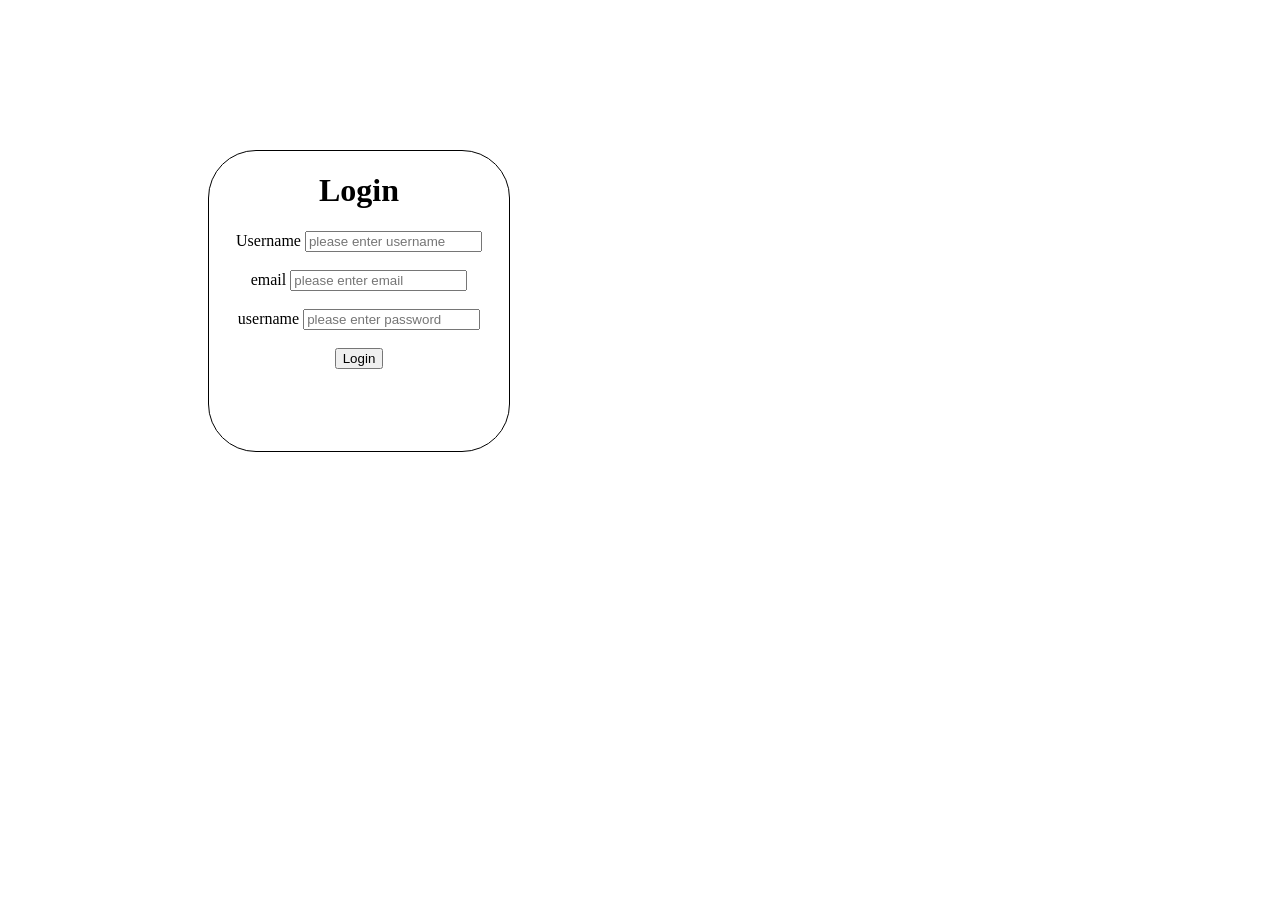
<file: Lesson Three/index.html>
<!DOCTYPE html>
<html lang="en">
<head>
    <meta charset="UTF-8">
    <meta http-equiv="X-UA-Compatible" content="IE=edge">
    <meta name="viewport" content="width=device-width, initial-scale=1.0">
    <title>Document</title>


    <style>

        form{

            border: 1px solid black;
            height: 300px;
            width: 300px;
            text-align: center;
            margin-left: 200px;
            margin-top: 150px;
            border-radius: 3rem;

        }

    </style>
</head>
<body>

    <form action="#">
    <h1>Login</h1>


    <label for="username">Username</label>
     <input type="text" 
     name="useername"
     id="username"
     placeholder="please enter username"
     />

     <br>
     <br>

     <label for="email">email</label>
     <input type="email" 
     name="email"
     id="email"
     placeholder="please enter email"
     />

     <br>
     <br>

     <label for="password">username</label>
     <input type="password" 
     name="password"
     id="password"
     placeholder="please enter password"
     />
<br>
<br>

<button type="submit">Login</button>

</form>

    
</body>
</html>
</file>
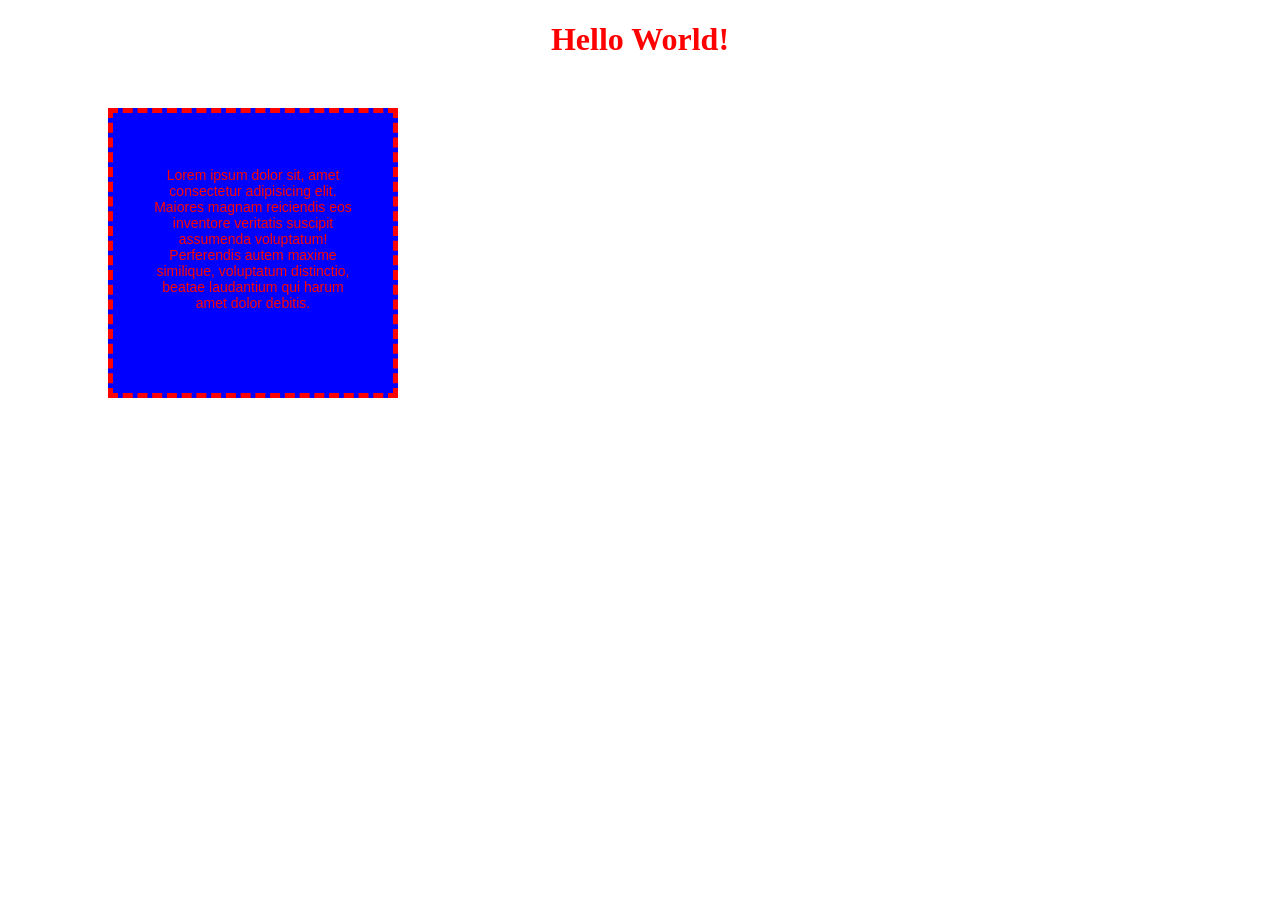
<file: Lesson Two/index.html>
<!DOCTYPE html>
<html lang="en">
<head>
    <meta charset="UTF-8">
    <meta http-equiv="X-UA-Compatible" content="IE=edge">
    <meta name="viewport" content="width=device-width, initial-scale=1.0">
    <title>Document</title>


    <style>
        p {
        color: white;
        font-size: 14px;
        font-family: sans-serif ;
        }

    </style>

    <link rel="stylesheet" href="style.css" />

</head>

<body style= "text-align: center;">

    <h1 style="color: red;">Hello World! </h1>
    
    <div 
     style=" 
     height:200px;
     width: 200px; 
     background-color: blue;
    padding: 40px;
    border: 5px dashed red;
    margin-top: 50px;
    margin-left: 100px;
"
    >
 
    <p style="color: red;">
    Lorem ipsum dolor sit, amet consectetur adipisicing elit. Maiores magnam reiciendis eos inventore veritatis suscipit assumenda voluptatum! Perferendis autem maxime similique, voluptatum distinctio, beatae laudantium qui harum amet dolor debitis.
    </p>
    </div>


</body>
</html>
</file>
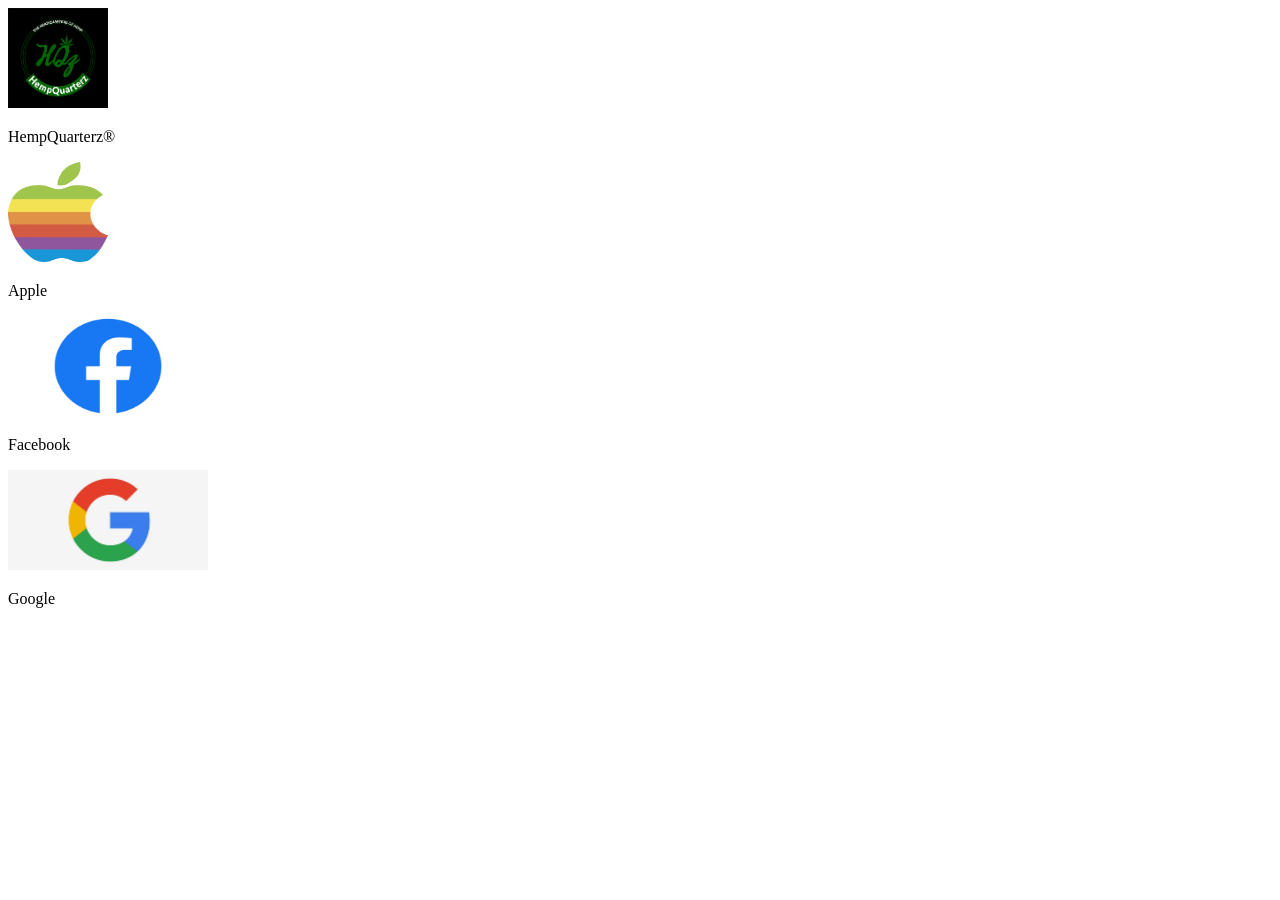
<file: Activity One.html>
<!DOCTYPE html>
<html lang="en">
<head>
    <meta charset="UTF-8">
    <meta http-equiv="X-UA-Compatible" content="IE=edge">
    <meta name="viewport" content="width=device-width, initial-scale=1.0">
    <title>Activity One-Logos</title>
</head>
<body>

    <a href="https://www.hempquarterz.com">
    <img src="./Images/download.png" alt="HempQuarterz®"
    height="100"
    width="100"/>
</a>
    <p>HempQuarterz®</p>


    <a href="https://www.apple.com">
    <img src="./Images/Apple.png" alt="Apple"
    height="100"
    width="100">
</a>
    <p>Apple</p>

    <a href="https://www.facebook.com">
    <img src="./Images/Facebook-Logosu.png" alt="Facebook"
    height="100"
    width="200">
</a>
    <p>Facebook</p>

    <a href="https://www.google.com">
    <img src="./Images/image8-2.webp" alt="Google"
    height="100"
    width="200">
</a>
    <p>Google</p>


</body>
</html>
</file>
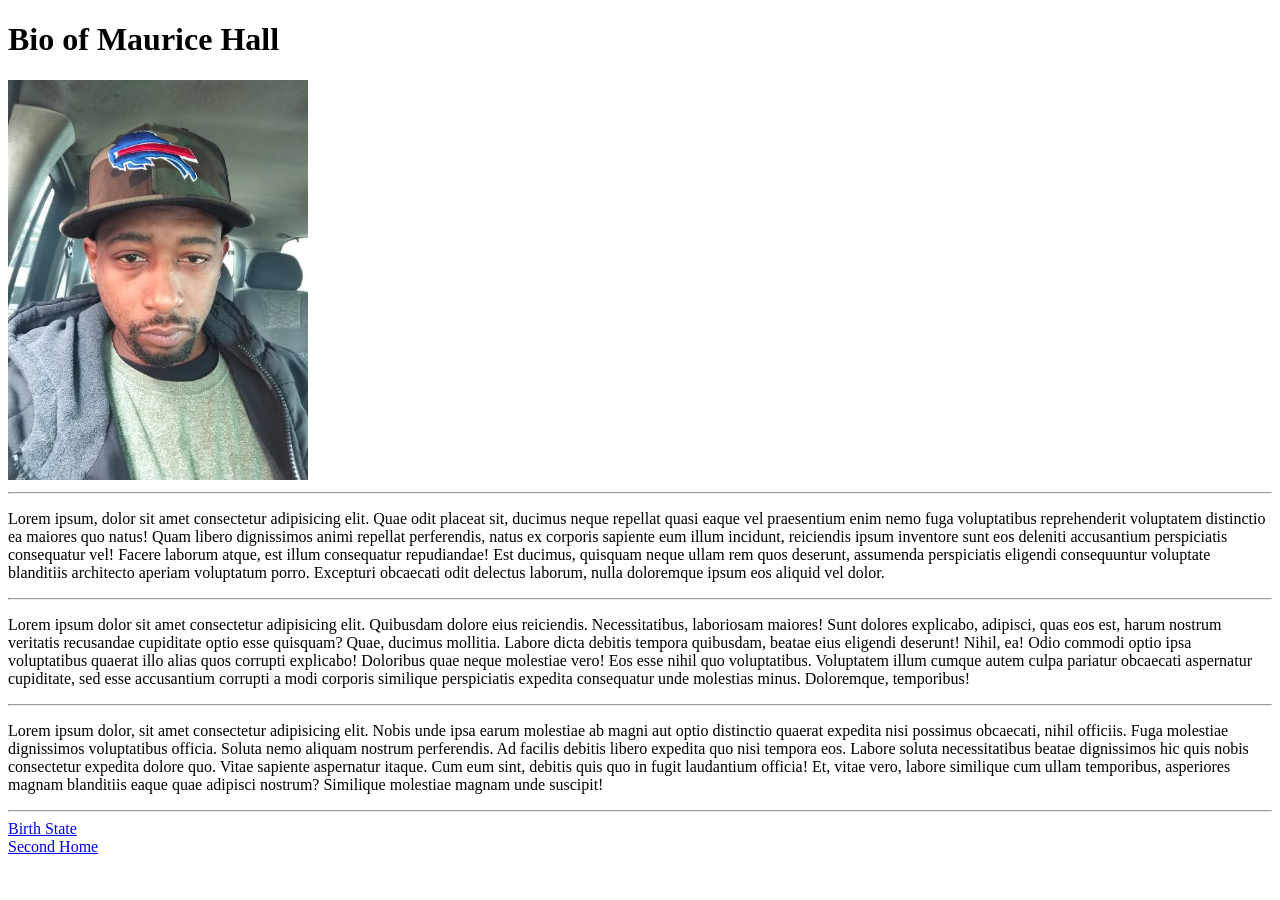
<file: Bio.html>
<!DOCTYPE html>
<html lang="en">
<head>
    <meta charset="UTF-8">
    <meta http-equiv="X-UA-Compatible" content="IE=edge">
    <meta name="viewport" content="width=device-width, initial-scale=1.0">
    <title>Bio</title>
</head>
<body>

    <h1>Bio of Maurice Hall</h1>

    <img src="./Images/313359561_2311142422379103_8049934417428273533_n.jpg" alt="Picture of Maurice Hall"
    height="400px"
    width="300px" >

    <hr>

    <section>
    <p>Lorem ipsum, dolor sit amet consectetur adipisicing elit. Quae odit placeat sit, ducimus neque repellat quasi eaque vel praesentium enim nemo fuga voluptatibus reprehenderit voluptatem distinctio ea maiores quo natus!
    Quam libero dignissimos animi repellat perferendis, natus ex corporis sapiente eum illum incidunt, reiciendis ipsum inventore sunt eos deleniti accusantium perspiciatis consequatur vel! Facere laborum atque, est illum consequatur repudiandae!
    Est ducimus, quisquam neque ullam rem quos deserunt, assumenda perspiciatis eligendi consequuntur voluptate blanditiis architecto aperiam voluptatum porro. Excepturi obcaecati odit delectus laborum, nulla doloremque ipsum eos aliquid vel dolor.</p>
</section>

    <hr>

    <section>
    <p>Lorem ipsum dolor sit amet consectetur adipisicing elit. Quibusdam dolore eius reiciendis. Necessitatibus, laboriosam maiores! Sunt dolores explicabo, adipisci, quas eos est, harum nostrum veritatis recusandae cupiditate optio esse quisquam?
    Quae, ducimus mollitia. Labore dicta debitis tempora quibusdam, beatae eius eligendi deserunt! Nihil, ea! Odio commodi optio ipsa voluptatibus quaerat illo alias quos corrupti explicabo! Doloribus quae neque molestiae vero!
    Eos esse nihil quo voluptatibus. Voluptatem illum cumque autem culpa pariatur obcaecati aspernatur cupiditate, sed esse accusantium corrupti a modi corporis similique perspiciatis expedita consequatur unde molestias minus. Doloremque, temporibus!</p>
</section>

    <hr>

    <section>
    <p>Lorem ipsum dolor, sit amet consectetur adipisicing elit. Nobis unde ipsa earum molestiae ab magni aut optio distinctio quaerat expedita nisi possimus obcaecati, nihil officiis. Fuga molestiae dignissimos voluptatibus officia.
    Soluta nemo aliquam nostrum perferendis. Ad facilis debitis libero expedita quo nisi tempora eos. Labore soluta necessitatibus beatae dignissimos hic quis nobis consectetur expedita dolore quo. Vitae sapiente aspernatur itaque.
    Cum eum sint, debitis quis quo in fugit laudantium officia! Et, vitae vero, labore similique cum ullam temporibus, asperiores magnam blanditiis eaque quae adipisci nostrum? Similique molestiae magnam unde suscipit!</p>
</section>

    <hr>
    
    <a href="./State.html">Birth State</a>

    <br>

    <a href="./City.html">Second Home</a>

</body>
</html>
</file>
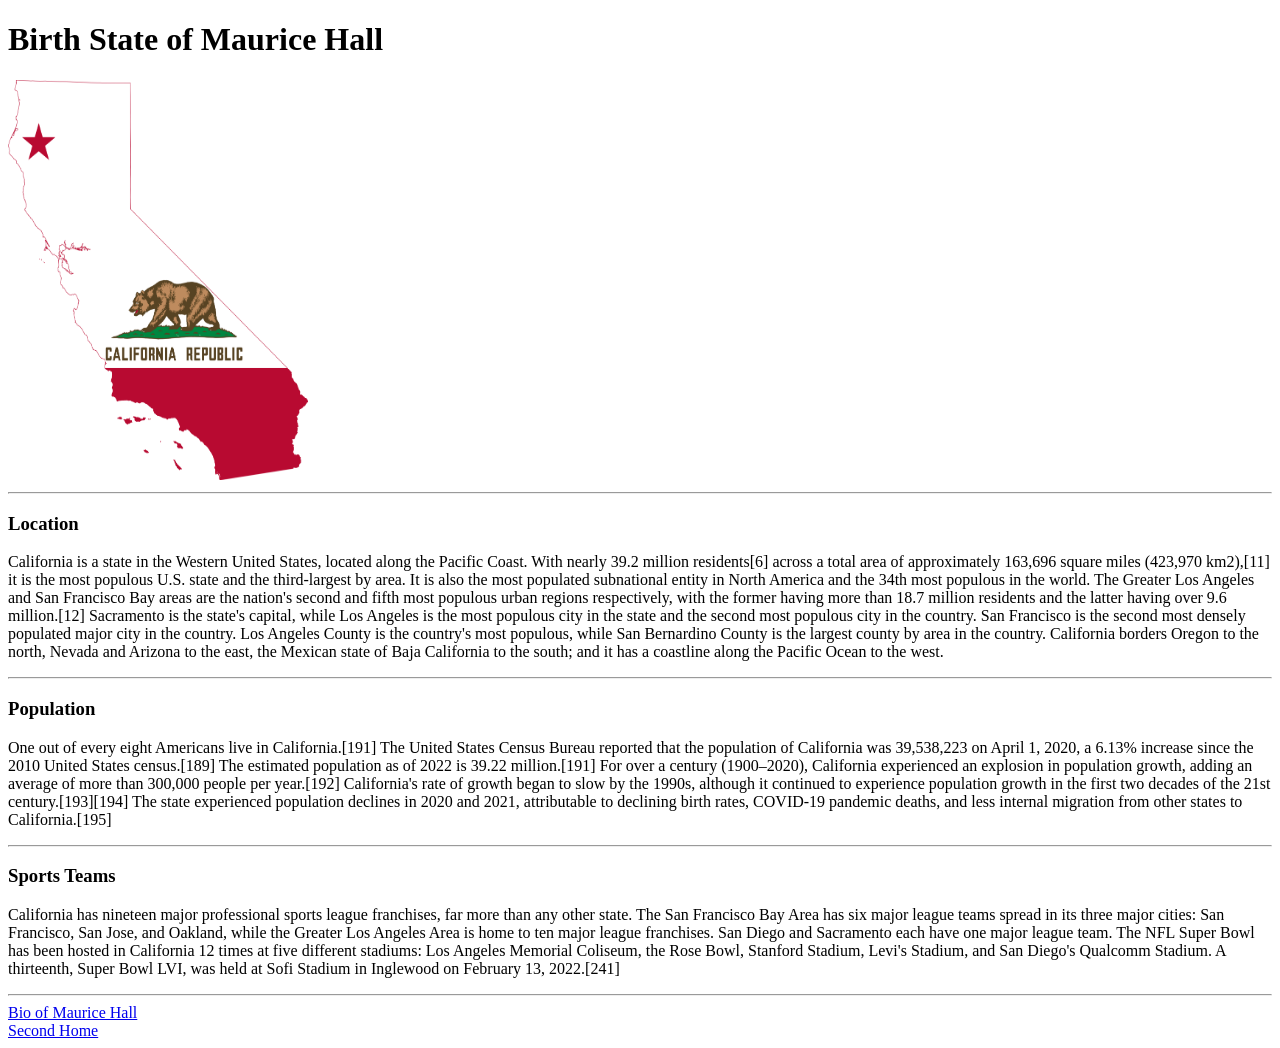
<file: State.html>
<!DOCTYPE html>
<html lang="en">
<head>
    <meta charset="UTF-8">
    <meta http-equiv="X-UA-Compatible" content="IE=edge">
    <meta name="viewport" content="width=device-width, initial-scale=1.0">
    <title>State</title>
</head>
<body>

    <h1>Birth State of Maurice Hall</h1>

    <img src="./Images/Flag-map_of_California.svg.png" alt="Birth State"
    height="400"
    width="300">

    <hr>

    <section>
    <h3>Location</h3>

    <p>California is a state in the Western United States, located along the Pacific Coast. With nearly 39.2 million residents[6] across a total area of approximately 163,696 square miles (423,970 km2),[11] it is the most populous U.S. state and the third-largest by area. It is also the most populated subnational entity in North America and the 34th most populous in the world. The Greater Los Angeles and San Francisco Bay areas are the nation's second and fifth most populous urban regions respectively, with the former having more than 18.7 million residents and the latter having over 9.6 million.[12] Sacramento is the state's capital, while Los Angeles is the most populous city in the state and the second most populous city in the country. San Francisco is the second most densely populated major city in the country. Los Angeles County is the country's most populous, while San Bernardino County is the largest county by area in the country. California borders Oregon to the north, Nevada and Arizona to the east, the Mexican state of Baja California to the south; and it has a coastline along the Pacific Ocean to the west.</p>
</section>

    <hr>

    <section>
    <h3>Population</h3>

    <p>One out of every eight Americans live in California.[191] The United States Census Bureau reported that the population of California was 39,538,223 on April 1, 2020, a 6.13% increase since the 2010 United States census.[189] The estimated population as of 2022 is 39.22 million.[191] For over a century (1900–2020), California experienced an explosion in population growth, adding an average of more than 300,000 people per year.[192] California's rate of growth began to slow by the 1990s, although it continued to experience population growth in the first two decades of the 21st century.[193][194] The state experienced population declines in 2020 and 2021, attributable to declining birth rates, COVID-19 pandemic deaths, and less internal migration from other states to California.[195]</p>

    
    <hr>
    <section>
    <h3>Sports Teams</h3>

    <p>California has nineteen major professional sports league franchises, far more than any other state. The San Francisco Bay Area has six major league teams spread in its three major cities: San Francisco, San Jose, and Oakland, while the Greater Los Angeles Area is home to ten major league franchises. San Diego and Sacramento each have one major league team. The NFL Super Bowl has been hosted in California 12 times at five different stadiums: Los Angeles Memorial Coliseum, the Rose Bowl, Stanford Stadium, Levi's Stadium, and San Diego's Qualcomm Stadium. A thirteenth, Super Bowl LVI, was held at Sofi Stadium in Inglewood on February 13, 2022.[241]</p>
</section>

<hr>

    <a href="./Bio.html">Bio of Maurice Hall</a>

    <br>

    <a href="./City.html">Second Home</a>

</body>
</html>
</file>
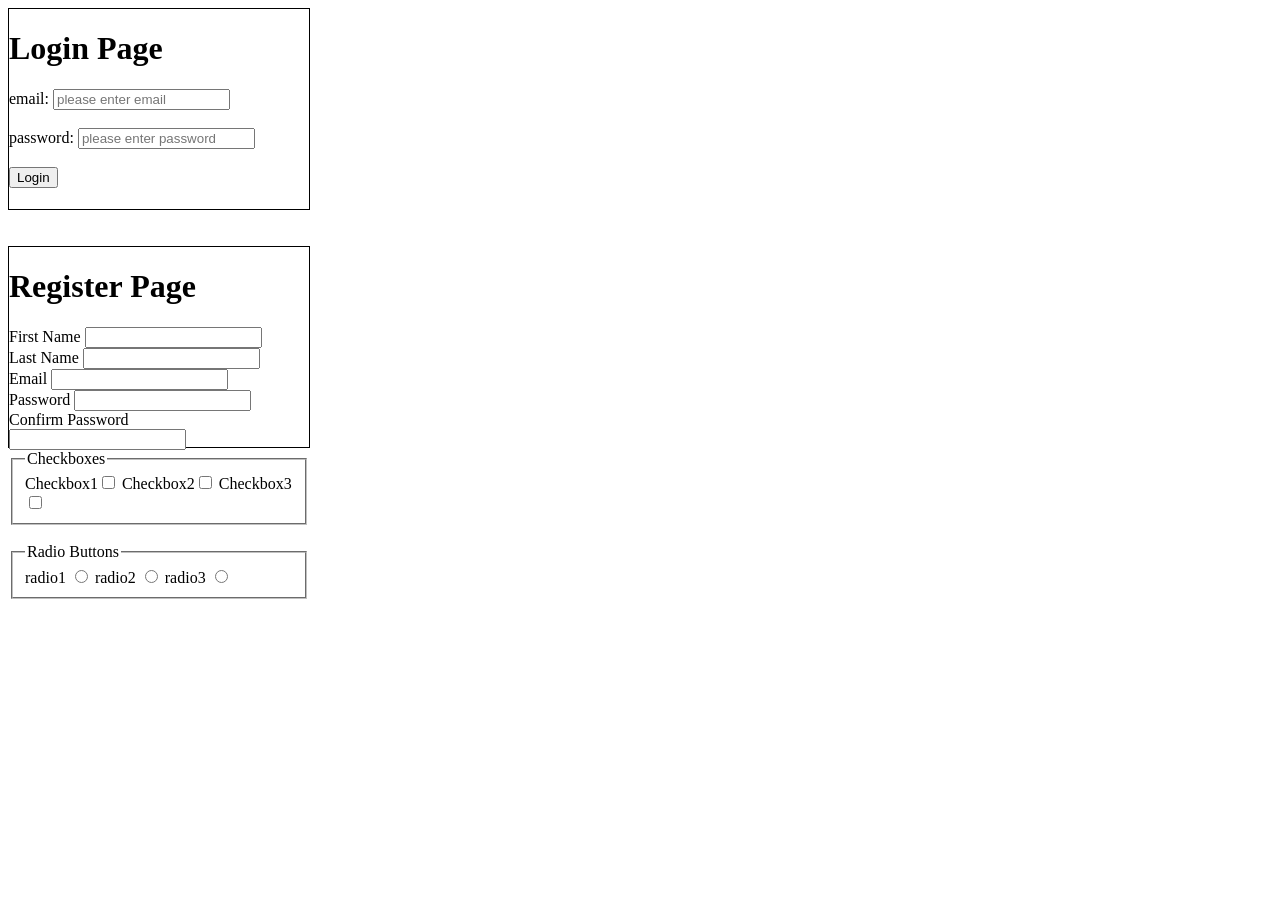
<file: Lesson Three/LoginForms.html>
<!DOCTYPE html>
<html lang="en">
  <head>
    <meta charset="UTF-8" />
    <meta http-equiv="X-UA-Compatible" content="IE=edge" />
    <meta name="viewport" content="width=device-width, initial-scale=1.0" />
    <title>Document</title>
    <style>
      form {
        border: 1px solid black;
        height: 200px;
        width: 300px;
      }
    </style>
  </head>
  <body>
    <form action="#">
      <h1>Login Page</h1>

      <label for="email">email: </label>
      <input
        type="email"
        name="email"
        id="email"
        placeholder="please enter email"
        required
      />
      <br />
      <br />
      <label for="password">password: </label>
      <input
        type="password"
        name="password"
        id="password"
        placeholder="please enter password"
      />
<br>
<br>
      <button type="submit">Login</button>
    </form>

    <br>
    <br>



    <form action="#">
        <h1>Register Page</h1>
        <label for="FirstName">First Name</label>
        <input type="text" name="FirstName" id="FirstName" required><br>
        <label for="LastName">Last Name</label>
        <input type="text" name="LastName" id="LastName" required><br>
        <label for="Email">Email</label>
        <input type="email" name="Email" id="Email" required><br>
        <label for="password">Password</label>
        <input type="password" name="password" id="password"><br>
        <label for="Confirm Password">Confirm Password</label>
        <input type="password" name="Confirm Password" id="Confirm Password"><br>


        <fieldset>
        <legend>Checkboxes</legend>
        <label for="checkbox">Checkbox1</label><input type="checkbox" name="checkbox" id="checkbox">
        <label for="checkbox2">Checkbox2</label><input type="checkbox" name="checkbox2" id="checkbox2">
        <label for="checkbox3">Checkbox3</label><input type="checkbox" name="checkbox3" id="checkbox3">
        </fieldset><br>
        <fieldset>
        <legend>Radio Buttons</legend>
        <label for="radio1">radio1</label>
        <input type="radio" name="radio" id="radio1">
        <label for="radio2">radio2</label>
        <input type="radio" name="radio" id="radio2">
        <label for="radio3">radio3</label>
        <input type="radio" name="radio" id="radio3">
        </fieldset>
       </form>

   
       












  </body>
</html>
</file>
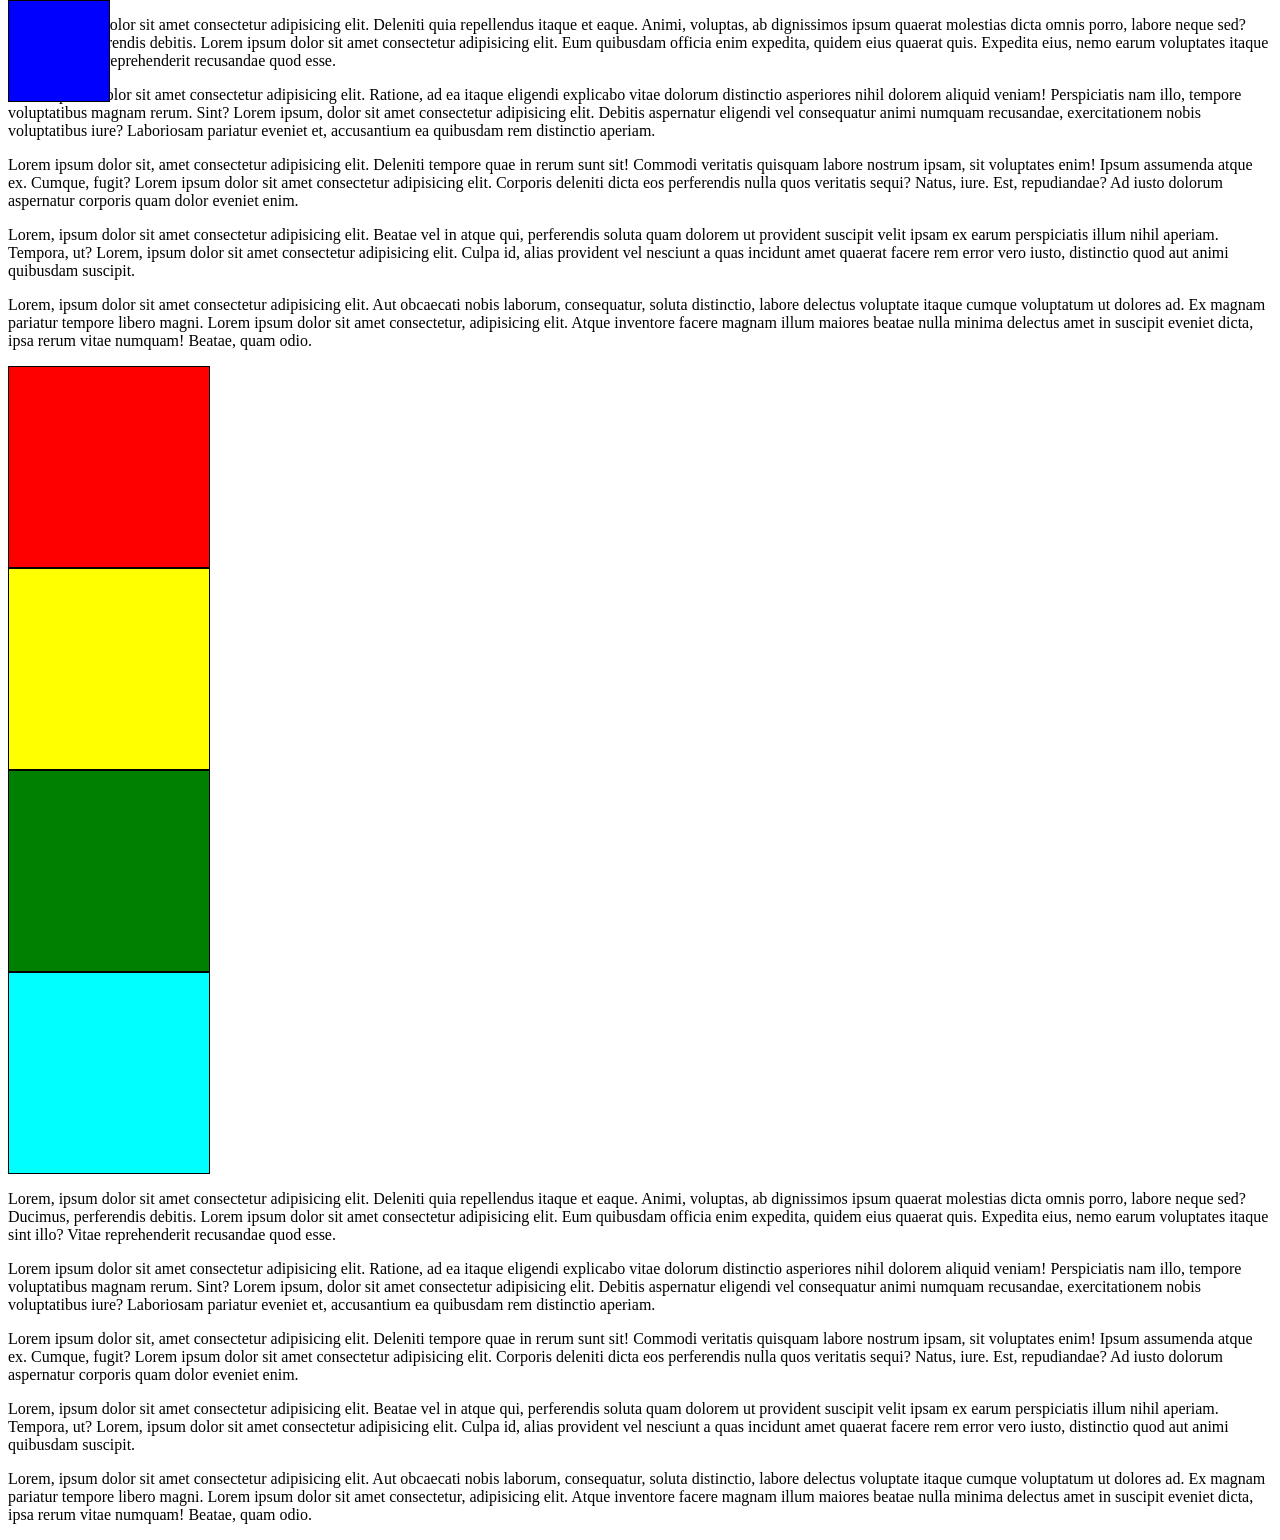
<file: Lesson Three/position.html>
<!DOCTYPE html>
<html lang="en">
<head>
    <meta charset="UTF-8">
    <meta http-equiv="X-UA-Compatible" content="IE=edge">
    <meta name="viewport" content="width=, initial-scale=1.0">
    <title>Document</title>

    <style>
        #one {
            height:200px;
            width: 200px;
            background-color: red;
            border: 1px solid black;
            position: static;
        }

    #two {
        height:100px;
        width: 100px;
        background-color: blue;
        border: 1px solid black;
        position: absolute;
        top: 0;
    }

    #three {
        height:200px;
        width: 200px;
        background-color: yellow;
        border: 1px solid black;
        position: relative;
    }

    #four {
        height:200px;
        width: 200px;
        background-color: green;
        border: 1px solid black;
        position: sticky;
    }

    #five {
        height:200px;
        width: 200px;
        background-color: aqua;
        border: 1px solid black;
        position: static;
    }
</style>
</head>
<body>

    <p>Lorem, ipsum dolor sit amet consectetur adipisicing elit. Deleniti quia repellendus itaque et eaque. Animi, voluptas, ab dignissimos ipsum quaerat molestias dicta omnis porro, labore neque sed? Ducimus, perferendis debitis. Lorem ipsum dolor sit amet consectetur adipisicing elit. Eum quibusdam officia enim expedita, quidem eius quaerat quis. Expedita eius, nemo earum voluptates itaque sint illo? Vitae reprehenderit recusandae quod esse.</p>

<p>Lorem ipsum dolor sit amet consectetur adipisicing elit. Ratione, ad ea itaque eligendi explicabo vitae dolorum distinctio asperiores nihil dolorem aliquid veniam! Perspiciatis nam illo, tempore voluptatibus magnam rerum. Sint? Lorem ipsum, dolor sit amet consectetur adipisicing elit. Debitis aspernatur eligendi vel consequatur animi numquam recusandae, exercitationem nobis voluptatibus iure? Laboriosam pariatur eveniet et, accusantium ea quibusdam rem distinctio aperiam.
</p>

<p>Lorem ipsum dolor sit, amet consectetur adipisicing elit. Deleniti tempore quae in rerum sunt sit! Commodi veritatis quisquam labore nostrum ipsam, sit voluptates enim! Ipsum assumenda atque ex. Cumque, fugit? Lorem ipsum dolor sit amet consectetur adipisicing elit. Corporis deleniti dicta eos perferendis nulla quos veritatis sequi? Natus, iure. Est, repudiandae? Ad iusto dolorum aspernatur corporis quam dolor eveniet enim.</p>

<p>Lorem, ipsum dolor sit amet consectetur adipisicing elit. Beatae vel in atque qui, perferendis soluta quam dolorem ut provident suscipit velit ipsam ex earum perspiciatis illum nihil aperiam. Tempora, ut? Lorem, ipsum dolor sit amet consectetur adipisicing elit. Culpa id, alias provident vel nesciunt a quas incidunt amet quaerat facere rem error vero iusto, distinctio quod aut animi quibusdam suscipit.</p>

<p>Lorem, ipsum dolor sit amet consectetur adipisicing elit. Aut obcaecati nobis laborum, consequatur, soluta distinctio, labore delectus voluptate itaque cumque voluptatum ut dolores ad. Ex magnam pariatur tempore libero magni. Lorem ipsum dolor sit amet consectetur, adipisicing elit. Atque inventore facere magnam illum maiores beatae nulla minima delectus amet in suscipit eveniet dicta, ipsa rerum vitae numquam! Beatae, quam odio.</p>

    

<div id="one"></div>
<div id="two"></div>
<div id="three"></div>
<div id="four"></div>
<div id="five"></div>


<p>Lorem, ipsum dolor sit amet consectetur adipisicing elit. Deleniti quia repellendus itaque et eaque. Animi, voluptas, ab dignissimos ipsum quaerat molestias dicta omnis porro, labore neque sed? Ducimus, perferendis debitis. Lorem ipsum dolor sit amet consectetur adipisicing elit. Eum quibusdam officia enim expedita, quidem eius quaerat quis. Expedita eius, nemo earum voluptates itaque sint illo? Vitae reprehenderit recusandae quod esse.</p>

<p>Lorem ipsum dolor sit amet consectetur adipisicing elit. Ratione, ad ea itaque eligendi explicabo vitae dolorum distinctio asperiores nihil dolorem aliquid veniam! Perspiciatis nam illo, tempore voluptatibus magnam rerum. Sint? Lorem ipsum, dolor sit amet consectetur adipisicing elit. Debitis aspernatur eligendi vel consequatur animi numquam recusandae, exercitationem nobis voluptatibus iure? Laboriosam pariatur eveniet et, accusantium ea quibusdam rem distinctio aperiam.
</p>

<p>Lorem ipsum dolor sit, amet consectetur adipisicing elit. Deleniti tempore quae in rerum sunt sit! Commodi veritatis quisquam labore nostrum ipsam, sit voluptates enim! Ipsum assumenda atque ex. Cumque, fugit? Lorem ipsum dolor sit amet consectetur adipisicing elit. Corporis deleniti dicta eos perferendis nulla quos veritatis sequi? Natus, iure. Est, repudiandae? Ad iusto dolorum aspernatur corporis quam dolor eveniet enim.</p>

<p>Lorem, ipsum dolor sit amet consectetur adipisicing elit. Beatae vel in atque qui, perferendis soluta quam dolorem ut provident suscipit velit ipsam ex earum perspiciatis illum nihil aperiam. Tempora, ut? Lorem, ipsum dolor sit amet consectetur adipisicing elit. Culpa id, alias provident vel nesciunt a quas incidunt amet quaerat facere rem error vero iusto, distinctio quod aut animi quibusdam suscipit.</p>

<p>Lorem, ipsum dolor sit amet consectetur adipisicing elit. Aut obcaecati nobis laborum, consequatur, soluta distinctio, labore delectus voluptate itaque cumque voluptatum ut dolores ad. Ex magnam pariatur tempore libero magni. Lorem ipsum dolor sit amet consectetur, adipisicing elit. Atque inventore facere magnam illum maiores beatae nulla minima delectus amet in suscipit eveniet dicta, ipsa rerum vitae numquam! Beatae, quam odio.</p>

    
</body>
</html>
</file>
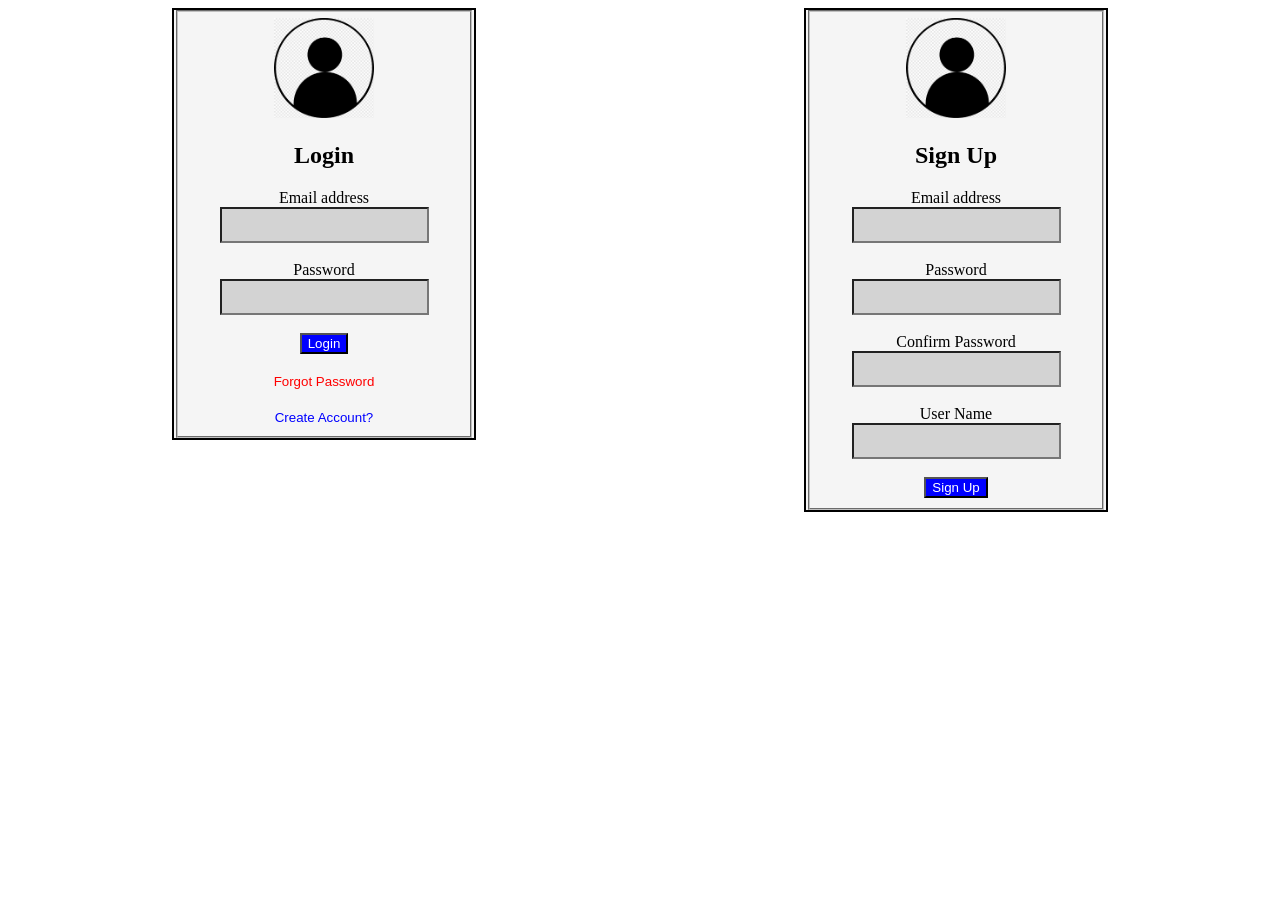
<file: Lesson Three/PracticeAssignment 307.2.2.html>
<!DOCTYPE html>
<html lang="en">
<head>
    <meta charset="UTF-8">
    <meta http-equiv="X-UA-Compatible" content="IE=edge">
    <meta name="viewport" content="width=device-width, initial-scale=1.0">
    <title>Document</title>

    <style>
        form {
          border: 2px solid black;
          height: 100%;
          width: 300px;
          background-color: whitesmoke;
          text-align: center;
        }

        input {
            background-color: lightgrey;
            text-align: center;
            height: 30px;
            width: 75%;
        }

       .unstyled-button {

        border: none;
        background-color: rgba(128, 128, 128, 0);
        color: red;

       }
       
       .Forms {
        display: flex;
        justify-content: space-around;
       }

       .submit{

        height: 100px;
        width: 50px;
       }
    
        
      </style>

</head>
<body>

  <div class="Forms">

    
    <form action="#">

        <fieldset>
        <div class="LoginPic">
        <img src="./Images/png-transparent-login-computer-icons-avatar-icon-monochrome-black-silhouette.png" alt="Login Image"
        width="100px"
        height="25%">
      </div>

        <h2>Login</h2>
  
        <label for="email">Email address
        <input type="text";
        name="email";
        placeholder="";
        required/>
      </label>

        <br />
        <br />

        <label for="password">Password
        <input
          type="password";
          name="password"
          id="password"
          placeholder=""
        />
      </label>

  <br>
  <br>
        <button type="submit" id="submit" style="background: blue; color: white;">Login</button>

        <br>
        <br>
        
        <div>
          <button class="unstyled-button">Forgot Password</button>
        </div>

        <br>

        <div>
          <button style="color: blue;" class="unstyled-button";>Create Account?</button>
        </div>

      
    </fieldset>
      </form>


  

      
        <form action="#">
    
            <fieldset>
            <div class="SignUpPic">
            <img src="./Images/png-transparent-login-computer-icons-avatar-icon-monochrome-black-silhouette.png" alt="Login Image"
            width="100px"
            height="25%">
          </div>
    
            <h2>Sign Up</h2>
      
            <label for="SignUpEmail">Email address
            <input type="email";
            name="SignUpEmail";
            placeholder="";
            required
            />
          </label>

            <br />
            <br />
            <label for="SignUpPassword">Password
            <input
              type="password";
              name="SignUpPassword"
              id="SignUpPassword"
              placeholder=""
            />
          </label>

      <br>
      <br>

      <label for="ConfirmPassword">Confirm Password
        <input
          type="password";
          name="ConfirmPassword"
          id="ConfirmPassword"
          placeholder=""
        />
      </label>

      <br>
      <br>

      <label for="UserName">User Name
        <input type="text";
        name="UserName";
        placeholder="";
        required
        />
      </label>

      <br>
      <br>


      <button type="submit" id="SignUp" style="background: blue; color: white;">Sign Up</button>    
            <br>
            
            
            
    
        </fieldset>
          </form>
  
</div>
    




</body>
</html>
</file>
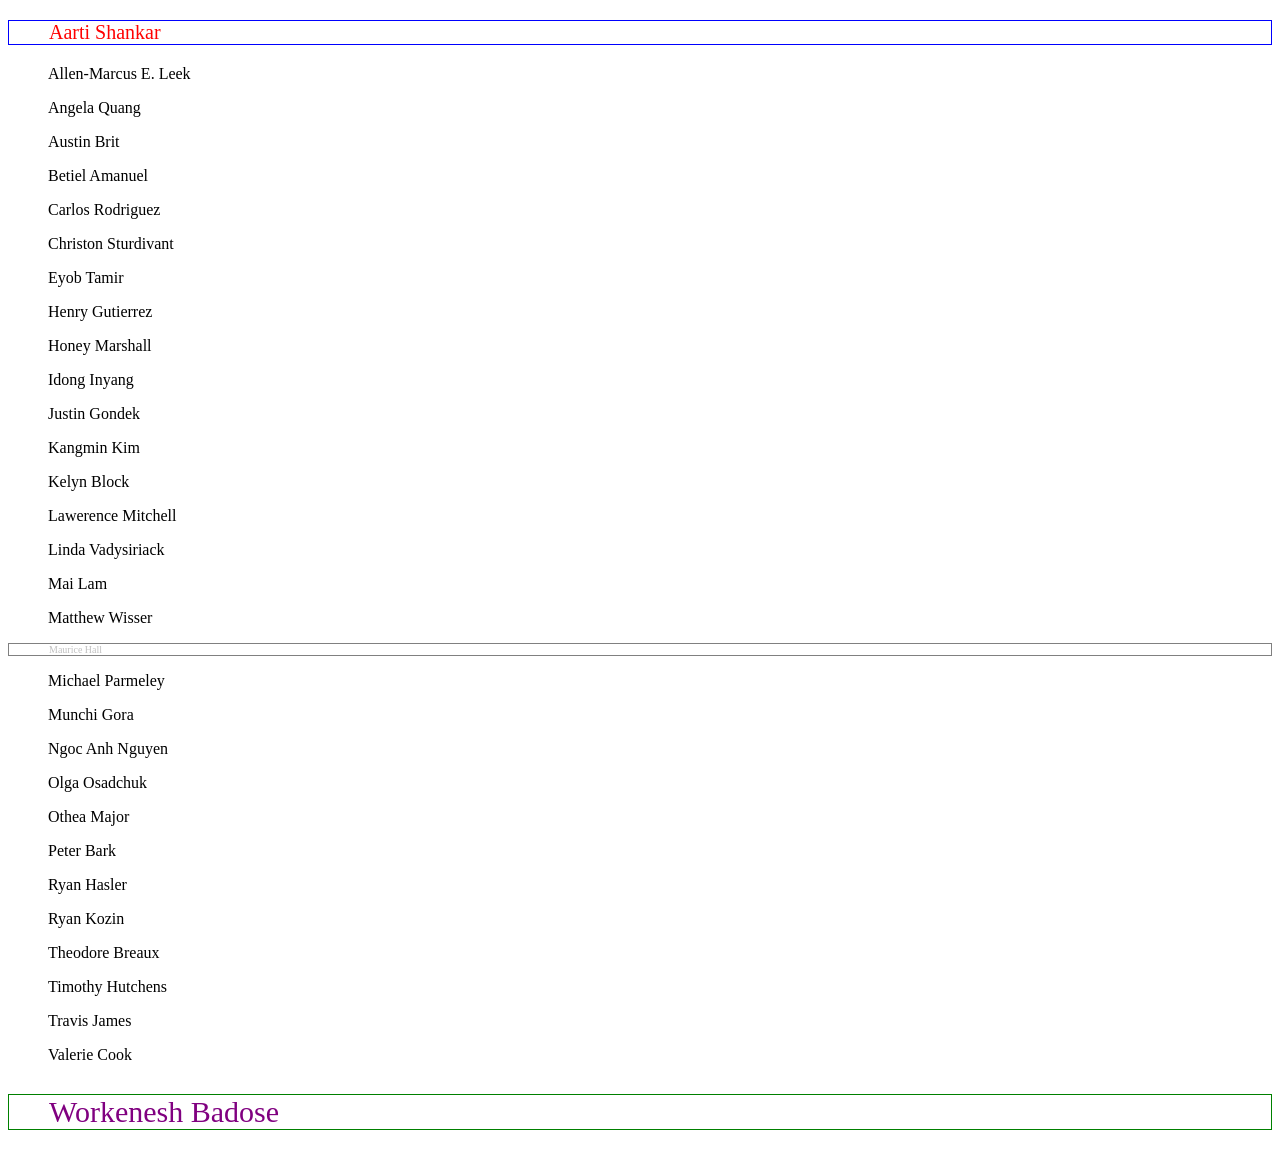
<file: Lesson Two/Activity Two.html>
<!DOCTYPE html>
<html lang="en">
<head>
    <meta charset="UTF-8">
    <meta http-equiv="X-UA-Compatible" content="IE=edge">
    <meta name="viewport" content="width=device-width, initial-scale=1.0">
    <title>List of Students</title>

    <link rel="stylesheet" href="style.css" />

</head>

<!-- Create an ordered list of all students
first student : font-size = 20px/ text-color: red/ border: 1px solid blue( on hover text should change to green)
last student : font-size = 10px/ text-color: silver/ border: 1px solid grey( on hover text should change to blue)
Your name : font-size = 30px/ text-color: purple/ border: 1px solid green( on hover text should change to red) -->

<body>

    
    <ol>Aarti Shankar</ol>
    <ol>Allen-Marcus E. Leek</ol>
    <ol>Angela Quang</ol>
    <ol>Austin Brit</ol>
    <ol>Betiel Amanuel</ol>
    <ol>Carlos Rodriguez</ol>
    <ol>Christon Sturdivant</ol>
    <ol>Eyob Tamir</ol>
    <ol>Henry Gutierrez</ol>
    <ol>Honey Marshall</ol>
    <ol>Idong Inyang</ol>
    <ol>Justin Gondek</ol>
    <ol>Kangmin Kim</ol>
    <ol>Kelyn Block</ol>
    <ol>Lawerence Mitchell</ol>
    <ol>Linda Vadysiriack</ol>
    <ol>Mai Lam</ol>
    <ol>Matthew Wisser</ol>
    <ol>Maurice Hall</ol>
    <ol>Michael Parmeley</ol>
    <ol>Munchi Gora</ol>
    <ol>Ngoc Anh Nguyen</ol>
    <ol>Olga Osadchuk</ol>
    <ol>Othea Major</ol>
    <ol>Peter Bark</ol>
    <ol>Ryan Hasler</ol>
    <ol>Ryan Kozin</ol>
    <ol>Theodore Breaux</ol>
    <ol>Timothy Hutchens</ol>
    <ol>Travis James</ol>
    <ol>Valerie Cook</ol>
    <ol>Workenesh Badose</ol>

</body>
</html>
</file>
<file: Lesson Two/style.css>
ol:nth-child(1) { font-size: 20px; color: red; border: 1px solid blue;}

ol:nth-child(1):hover { font-size: 30px; color: green; border: 1px solid red; cursor: pointer;}

ol:nth-child(19) { font-size: 10px; color: silver; border: 1px solid grey; }

ol:nth-child(19):hover { font-size: 30px; color: blue; border: 1px solid red; cursor: pointer;}

ol:nth-child(32) { font-size: 30px; color: purple; border: 1px solid green; }

ol:nth-child(32):hover { font-size: 50px; color: red; border: 1px solid red; cursor: pointer;}
</file>
